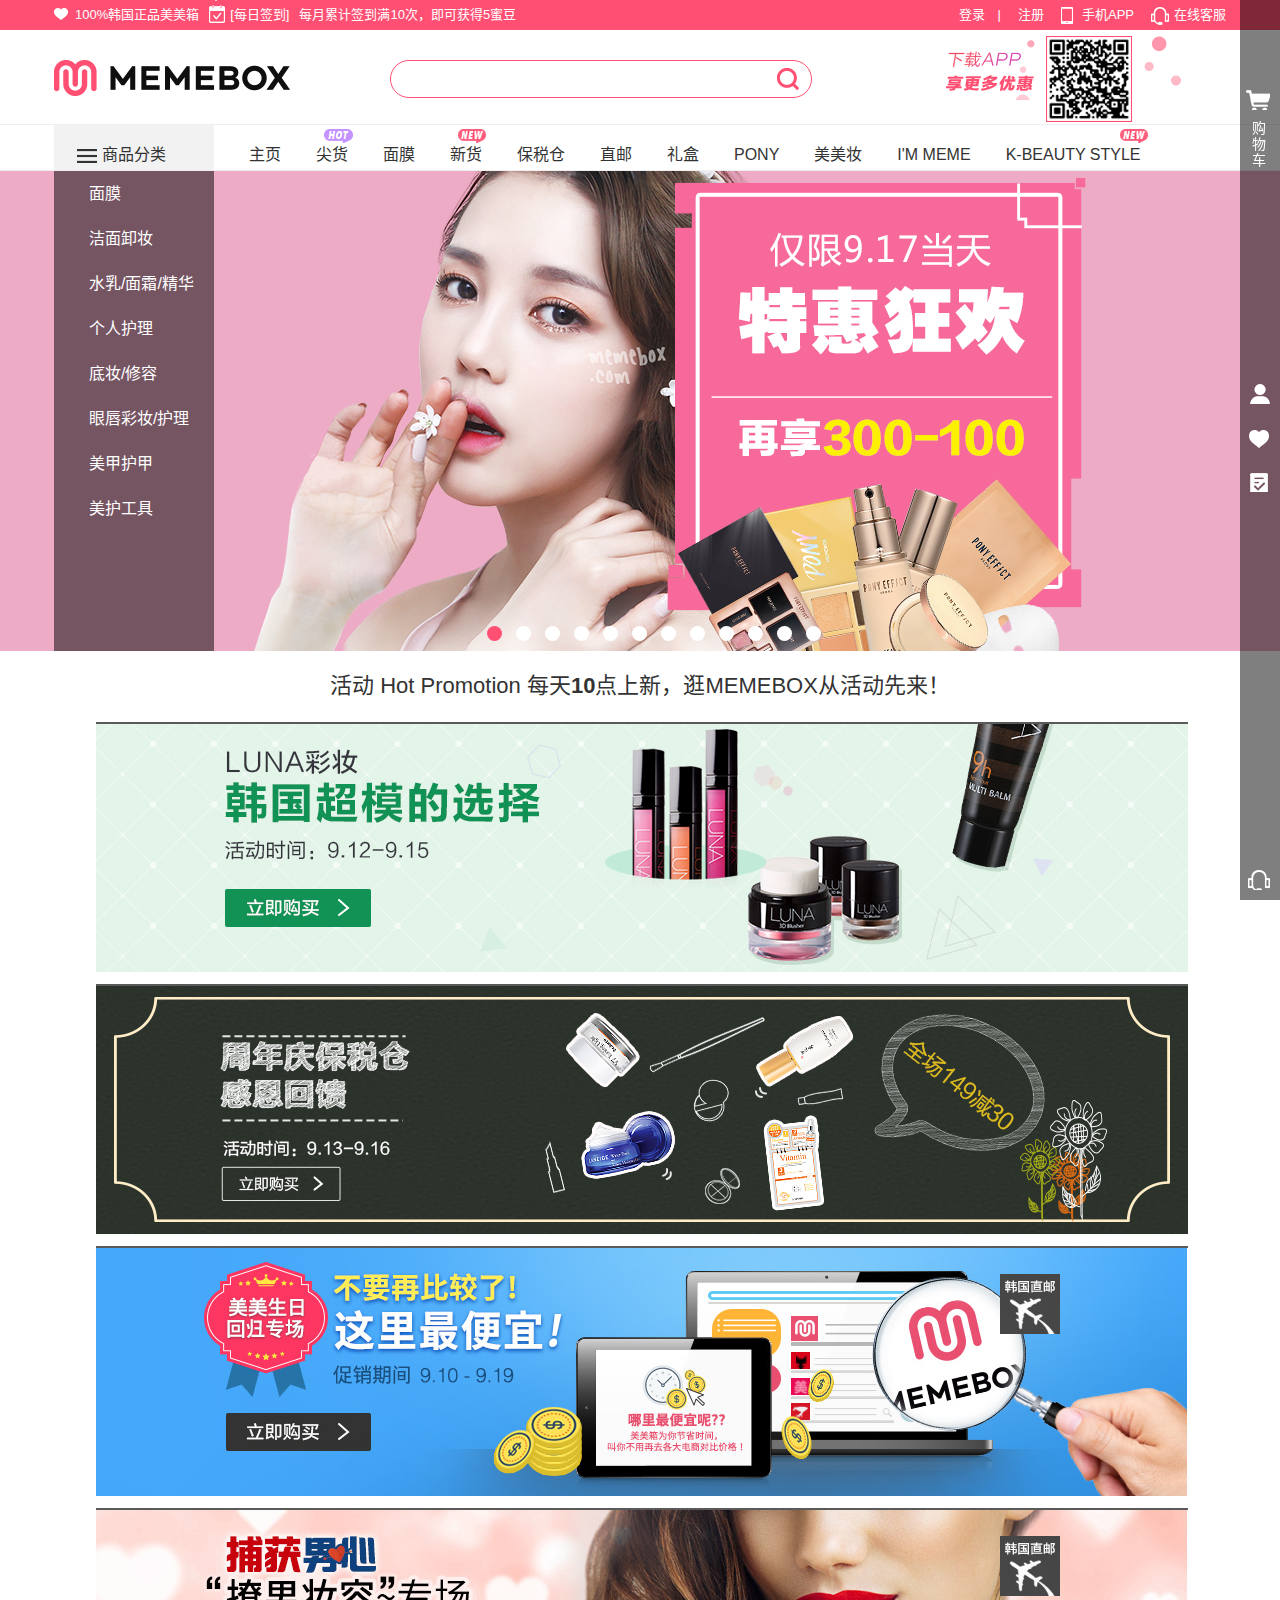
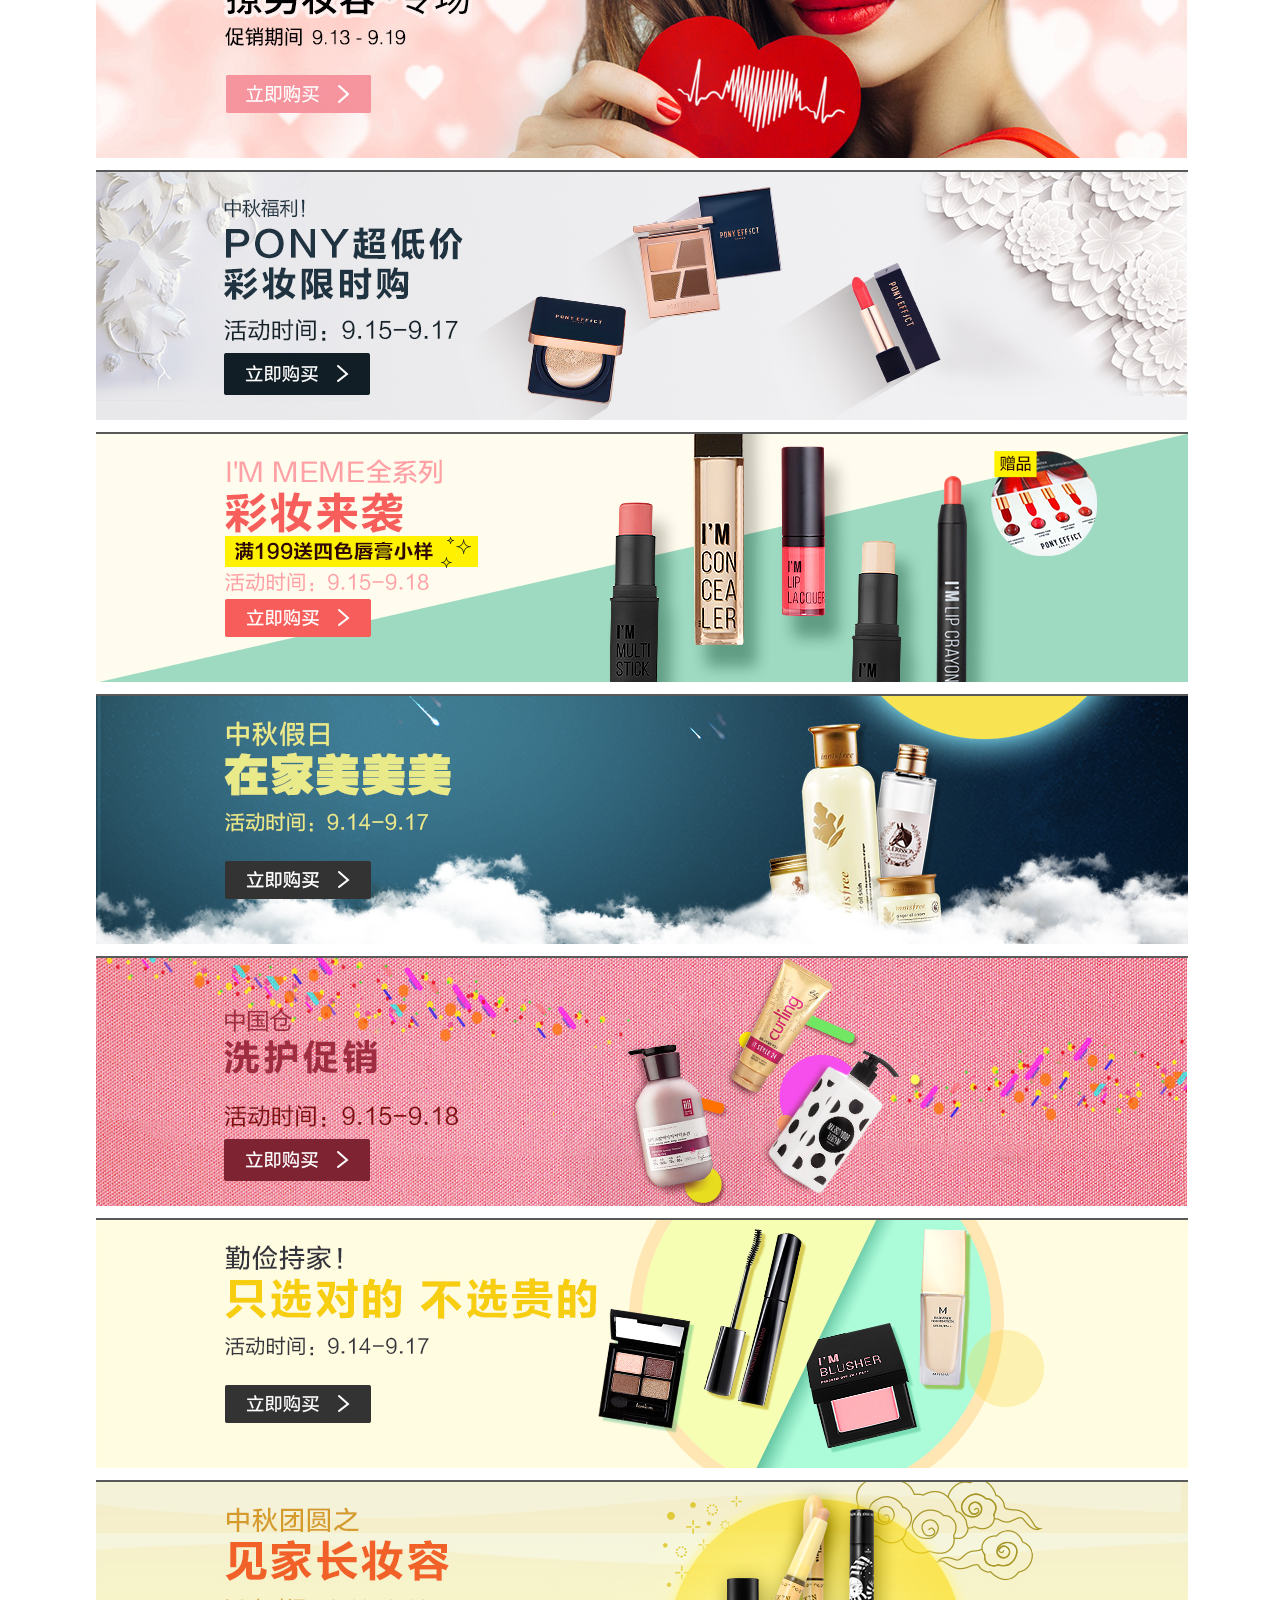
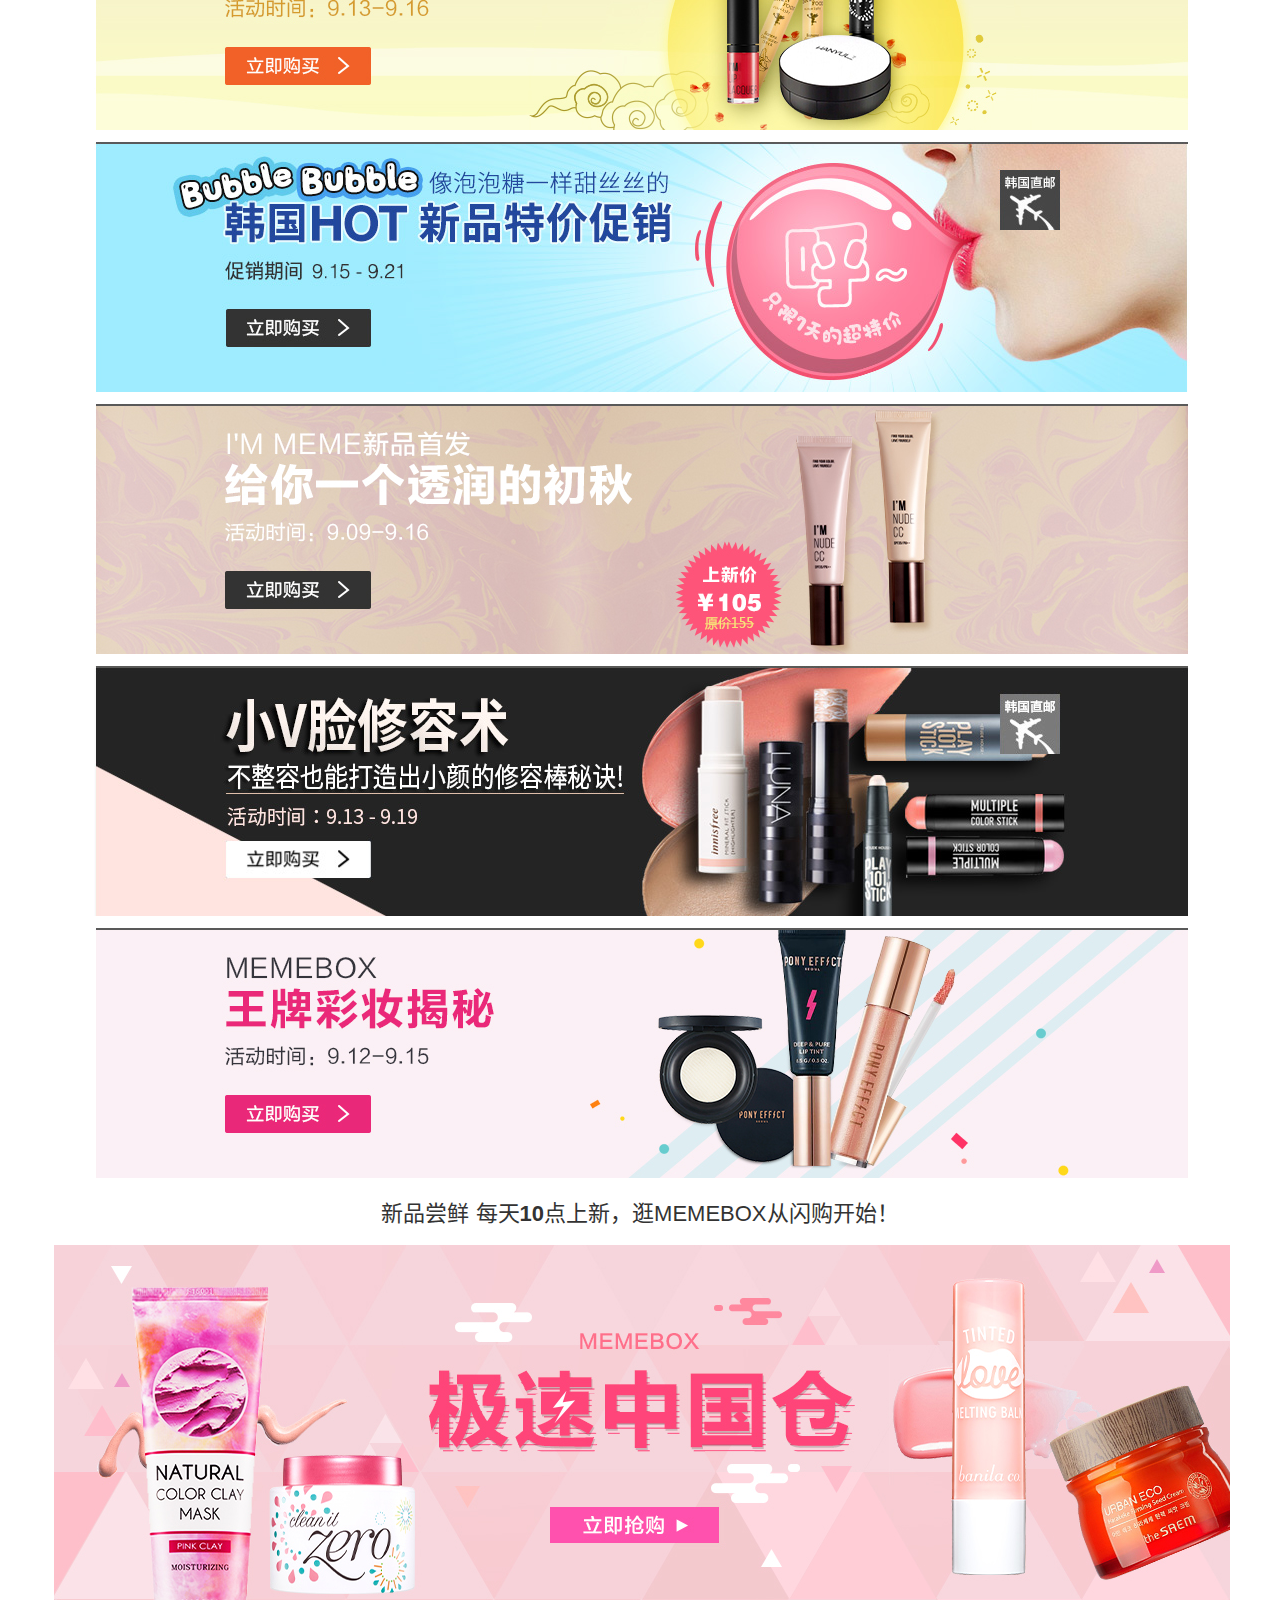
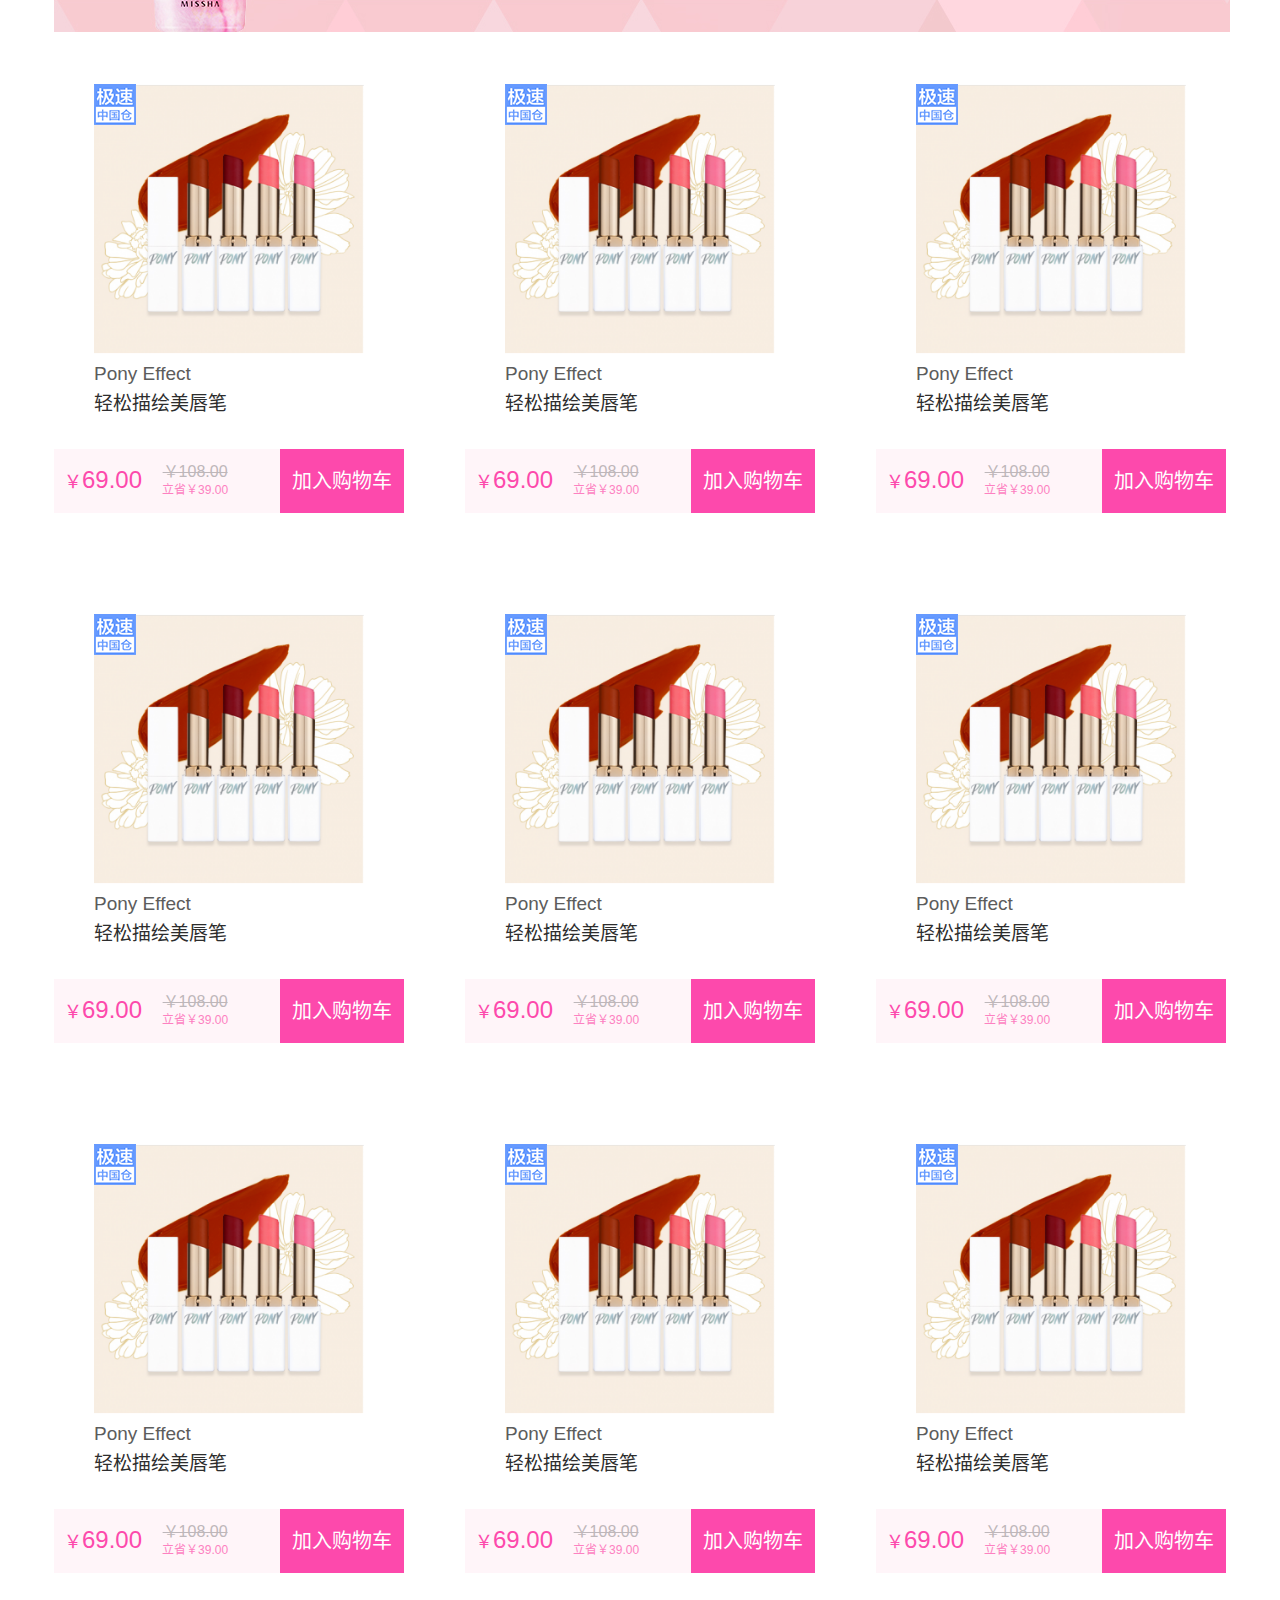
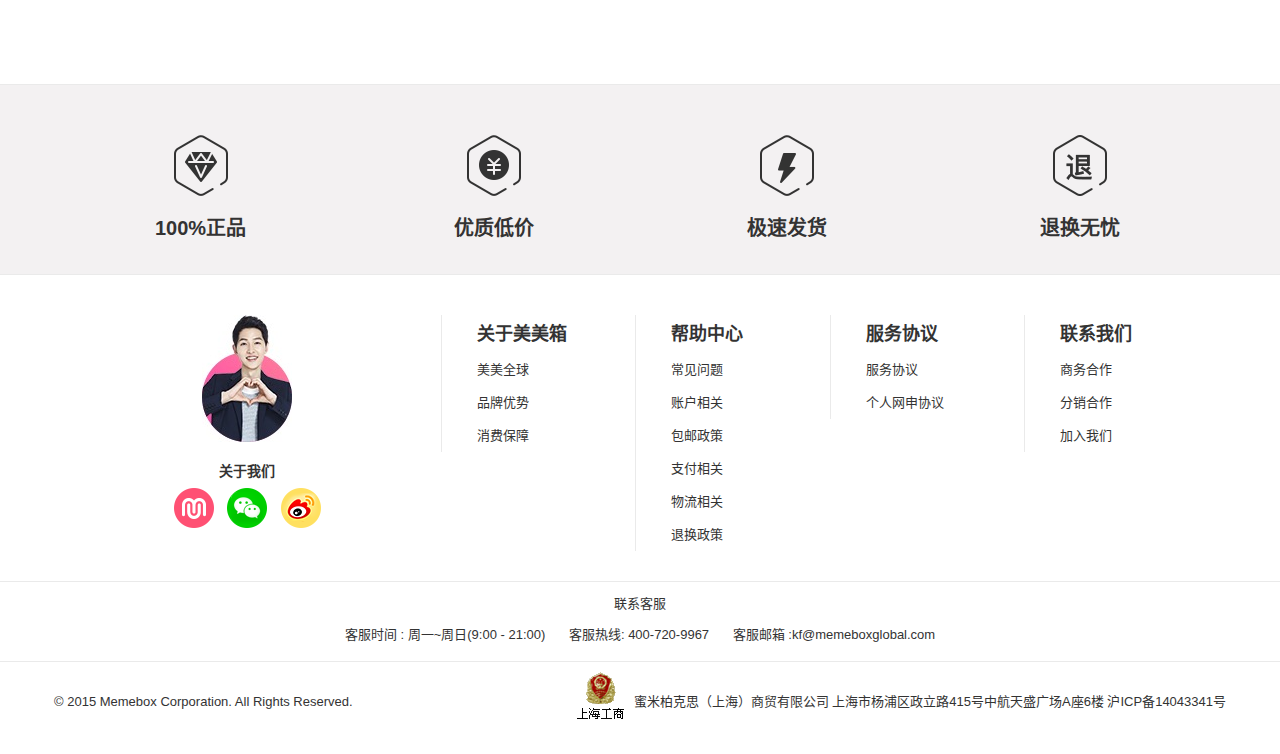
<file: src/index.html>
<!DOCTYPE html>
<html lang="zh-cn">
<head>
	<meta charset="utf-8" />
	<title>美美箱首页</title>
	<link rel="stylesheet" type="text/css" href="css/reset.css" />
	<link rel="stylesheet" type="text/css" href="css/common.css" />
	<link rel="stylesheet" type="text/css" href="css/index.css" />
	<script src="assets/jquery/jquery-1.12.0.js"></script>
	<script src="js/common.js"></script>
	<script src="js/index.js"></script>
</head>
<body>
	<div class="topbg">
		<div class="top">
			<ul class="left">
				<li><span class="ico-1"></span>100%韩国正品美美箱</li>
				<li><span class="ico-2"></span><a href="#">[每日签到]</a></li>
				<li>每月累计签到满10次，即可获得5蜜豆</li>
			</ul>
			<ul class="right">
				<li><a href="#">登录</a>　|</li>
				<li><a href="#">注册</a></li>
				<li><span class="ico-3"></span><a href="#">手机APP</a></li>
				<li><span class="ico-4"></span><a href="#">在线客服</a></li>
			</ul>
		</div>
	</div>

	<div class="serch">
		<div class="logo">
			<a href="index.html"><img src="img/logo.png" alt="美美箱首页"></a>
		</div>
		<div class="serchs">
			<input type="text" id="serch"><span class="serch-ico"></span>
		</div>
		<div class="appdown">
			<a href="">
				<span class="appdownbg"></span>
				<img src="img/qrdownloadcode.png" alt="扫一扫">
			</a>
		</div>
	</div>

	<div class="navbg">
		<div>
			<ul class="nav">
				<li class="navlist" id="product">
					<a href="#" class="sort nav-a"><span class="icon-menu"></span>商品分类</a>
					<ul class="product2">
						<li class="product-list product-list1">
							<a href="#" class="mian-color">面膜</a>
							<ul class="product-list1-ul">
								<li><a href="#">贴片式面膜</a></li>
								<li><a href="#">免洗面膜</a></li>
								<li><a href="#">水洗面膜</a></li>
								<li><a href="#">撕拉面膜</a></li>
								<li><a href="#">其他</a></li>
							</ul>
						</li>
						<li class="product-list">
							<a href="#" class="mian-color">洁面卸妆</a>
							<ul>
								<li><a href="#">洁面乳</a></li>
								<li><a href="#">面部去角质/磨砂</a></li>
								<li><a href="#">洁面膏/皂/粉</a></li>
								<li><a href="#">洁面啫喱/慕斯/泡沫</a></li>
								<li><a href="#">卸妆</a></li>
								<li><a href="#">其他</a></li>
							</ul>
						</li>
						<li class="product-list">
							<a href="#" class="mian-color">水乳/面霜/精华</a>
							<ul>
								<li><a href="#">爽肤水</a></li>
								<li><a href="#">精华</a></li>
								<li><a href="#">乳液</a></li>
								<li><a href="#">面霜</a></li>
								<li><a href="#">其他</a></li>
							</ul>
						</li>
						<li class="product-list">
							<a href="#" class="mian-color">个人护理</a>
							<ul>
								<li><a href="#">防晒</a></li>
								<li><a href="#">沐浴</a></li>
								<li><a href="#">洗护/美发</a></li>
								<li><a href="#">口腔护理</a></li>
								<li><a href="#">身体护理</a></li>
								<li><a href="#">纤体美体</a></li>
								<li><a href="#">精油护理</a></li>
								<li><a href="#">私密护理</a></li>
								<li><a href="#">其他</a></li>
							</ul>
						</li>
						<li class="product-list">
							<a href="#" class="mian-color">底妆/修容</a>
							<ul>
								<li><a href="#">隔离霜/妆前乳</a></li>
								<li><a href="#">BB/CC霜</a></li>
								<li><a href="#">粉底/遮瑕</a></li>
								<li><a href="#">粉饼/蜜饼/散粉</a></li>
								<li><a href="#">腮红/高光/修容</a></li>
								<li><a href="#">防晒</a></li>
								<li><a href="#">其他</a></li>

							</ul>
						</li>
						<li class="product-list">
							<a href="#" class="mian-color">眼唇彩妆/护理</a>
							<ul>
								<li><a href="#">眼线笔/液/膏</a></li>
								<li><a href="#">睫毛膏/增长液</a></li>
								<li><a href="#">眼影</a></li>
								<li><a href="#">唇彩/蜜/釉/染唇膏</a></li>
								<li><a href="#">口红</a></li>
								<li><a href="#">眉笔/染眉/眉粉</a></li>
								<li><a href="#">假睫毛</a></li>
								<li><a href="#">眼唇护理</a></li>
								<li><a href="#">其他</a></li>
							</ul>
						</li>
						<li class="product-list">
							<a href="#" class="mian-color">美甲护甲</a>
							<ul>
								<li><a href="#">贴片式面膜</a></li>
								<li><a href="#">免洗面膜</a></li>
								<li><a href="#">水洗面膜</a></li>
								<li><a href="#">撕拉面膜</a></li>
								<li><a href="#">其他</a></li>
							</ul>
						</li>
						<li class="product-list">
							<a href="#" class="mian-color">美护工具</a>
							<ul>
								<li><a href="#">贴片式面膜</a></li>
								<li><a href="#">免洗面膜</a></li>
								<li><a href="#">水洗面膜</a></li>
								<li><a href="#">撕拉面膜</a></li>
								<li><a href="#">其他</a></li>
							</ul>
						</li>
					</ul>
				</li>
				<li class="navlist"><a class="nav-a" href="index.html">主页</a></li>
				<li class="navlist"><a class="nav-a" href="#">尖货<span class="ico-hot"></span></a></li>
				<li class="navlist">
					<a class="nav-a" href="#">面膜</a>
					<ul class="navhide">
						<li><a href="#">Leaders/Mediheal专区</a></li>
						<li><a href="#">Innisfree面膜专区</a></li>
						<li><a href="#">补水面膜专区</a></li>
						<li><a href="#">美白面膜专区</a></li>
						<li><a href="#">祛痘修复面膜专区</a></li>
						<li><a href="#">动物面膜专区</a></li>
					</ul>
				</li>
				<li class="navlist"><a class="nav-a" href="#">新货<span class="new-protc"></span></a></li>
				<li class="navlist"><a class="nav-a" href="#">保税仓</a></li>
				<li class="navlist"><a class="nav-a" href="#">直邮</a></li>
				<li class="navlist"><a class="nav-a" href="#">礼盒</a></li>
				<li class="navlist">
					<a class="nav-a" href="#">PONY</a>
					<ul class="navhide">
						<li><a href="#">PONY EFFECT</a></li>
						<li><a href="#">假日限量系列</a></li>
						<li><a href="#">PONY新品</a></li>
						<li><a href="#">PONY x MEMEBOX</a></li>
						<li><a href="#">超值套装</a></li>
					</ul>
				</li>
				<li class="navlist"><a class="nav-a" href="#">美美妆</a></li>
				<li class="navlist">
					<a class="nav-a" href="#">I'M MEME</a>
					<ul class="navhide">
						<li><a href="#">我爱眼妆</a></li>
						<li><a href="#">我爱唇妆</a></li>
						<li><a href="#">我爱眼妆</a></li>
						<li><a href="#">我爱唇妆</a></li>
						<li><a href="#">我爱眼妆</a></li>
						<li><a href="#">我爱唇妆</a></li>
					</ul>
				</li>
				<li class="navlist"><a class="nav-a" href="#">K-BEAUTY STYLE<span class="ico-new"></span></a></li>
			</ul>
		</div>

	</div>


	<div class="banner">
		<div class="bannerbox">
			<div class="bannerimg">
				<ul class="banner-list">
					<li><a href="#####"><img src="img/banner1.jpg" alt=""></a></li>
					<li><a href="#####"><img src="img/banner2.jpg" alt=""></a></li>
					<li><a href="#####"><img src="img/banner3.jpg" alt=""></a></li>
					<li><a href="#####"><img src="img/banner4.jpg" alt=""></a></li>
					<li><a href="#####"><img src="img/banner5.jpg" alt=""></a></li>
					<li><a href="#####"><img src="img/banner6.jpg" alt=""></a></li>
					<li><a href="#####"><img src="img/banner7.jpg" alt=""></a></li>
					<li><a href="#####"><img src="img/banner8.jpg" alt=""></a></li>
					<li><a href="#####"><img src="img/banner9.jpg" alt=""></a></li>
					<li><a href="#####"><img src="img/banner10.jpg" alt=""></a></li>
					<li><a href="#####"><img src="img/banner11.jpg" alt=""></a></li>
					<li><a href="#####"><img src="img/banner12.jpg" alt=""></a></li>
				</ul>
			</div>
			<ul class="banner-btn">
				<li style="background:#ff5073;"></li>
				<li></li>
				<li></li>
				<li></li>
				<li></li>
				<li></li>
				<li></li>
				<li></li>
				<li></li>
				<li></li>
				<li></li>
				<li></li>
			</ul>
		</div>
	</div>
	<div style="clear:both"></div>
	<div class="barnd-1">
		<h3>活动 Hot Promotion 每天<strong>10</strong>点上新，逛MEMEBOX从活动先来！</h3>
		<ul>
			<li><a href="###"><img src="img/20169129290.jpg" alt=""></a></li>
			<li><a href="#"><img src="img/20169139.jpg" alt=""></a></li>
			<li><a href="#"><img src="img/20169910.jpg" alt=""></a></li>
			<li><a href="#"><img src="img/201691250.jpg" alt=""></a></li>
			<li><a href="#"><img src="img/201691410 (2).jpg" alt=""></a></li>
			<li><a href="#"><img src="img/201691410.jpg" alt=""></a></li>
			<li><a href="#"><img src="img/201691493c.jpg" alt=""></a></li>
			<li><a href="#"><img src="img/2016914213.jpg" alt=""></a></li>
			<li><a href="#"><img src="img/2016914939.jpg" alt=""></a></li>
			<li><a href="#"><img src="img/20169139320.jpg" alt=""></a></li>
			<li><a href="#"><img src="img/20169141250.jpg" alt=""></a></li>
			<li><a href="#"><img src="img/20169992331.jpg" alt=""></a></li>
			<li><a href="#"><img src="img/201691393240.jpg" alt=""></a></li>
			<li><a href="#"><img src="img/201691293001176-250.jpg" alt=""></a></li>
		</ul>
	</div>
	<div class="barnd-2">
		<h3>新品尝鲜 每天<strong>10</strong>点上新，逛MEMEBOX从闪购开始！</h3>
		<p><a href="#"><img src="img/file_14.jpg" alt=""></a></p>
	</div>

	<div class="content clearfix">
			<ul class="products-list">
				<li class="clearfix">
					<span class="goods-icon-wrap"></span>
					<a href="#" class="product-list-img">
						<img src="img/00159_111_2.jpg" alt="轻松描绘美唇笔">
						<h4>Pony Effect</h4>
						<h3>轻松描绘美唇笔</h3>
					</a>
					<div class="details-price">
						<div class="price">
							<p class="preset-price"><span>￥</span>69.00</p>
							<div class="market-price">
								<p class="old-price"><del>￥108.00</del></p>
								<p class="sav-price">立省￥39.00</p>
							</div>
						</div>
						<button type="button" title="加入购物车" class="add-btn">加入购物车</button>
					</div>
				</li>
				<li class="clearfix">
					<span class="goods-icon-wrap"></span>
					<a href="#" class="product-list-img">
						<img src="img/00159_111_2.jpg" alt="轻松描绘美唇笔">
						<h4>Pony Effect</h4>
						<h3>轻松描绘美唇笔</h3>
					</a>
					<div class="details-price">
						<div class="price">
							<p class="preset-price"><span>￥</span>69.00</p>
							<div class="market-price">
								<p class="old-price"><del>￥108.00</del></p>
								<p class="sav-price">立省￥39.00</p>
							</div>
						</div>
						<button type="button" title="加入购物车" class="add-btn">加入购物车</button>
					</div>
				</li>
				<li class="clearfix">
					<span class="goods-icon-wrap"></span>
					<a href="#" class="product-list-img">
						<img src="img/00159_111_2.jpg" alt="轻松描绘美唇笔">
						<h4>Pony Effect</h4>
						<h3>轻松描绘美唇笔</h3>
					</a>
					<div class="details-price">
						<div class="price">
							<p class="preset-price"><span>￥</span>69.00</p>
							<div class="market-price">
								<p class="old-price"><del>￥108.00</del></p>
								<p class="sav-price">立省￥39.00</p>
							</div>
						</div>
						<button type="button" title="加入购物车" class="add-btn">加入购物车</button>
					</div>
				</li>
				<li class="clearfix">
					<span class="goods-icon-wrap"></span>
					<a href="#" class="product-list-img">
						<img src="img/00159_111_2.jpg" alt="轻松描绘美唇笔">
						<h4>Pony Effect</h4>
						<h3>轻松描绘美唇笔</h3>
					</a>
					<div class="details-price">
						<div class="price">
							<p class="preset-price"><span>￥</span>69.00</p>
							<div class="market-price">
								<p class="old-price"><del>￥108.00</del></p>
								<p class="sav-price">立省￥39.00</p>
							</div>
						</div>
						<button type="button" title="加入购物车" class="add-btn">加入购物车</button>
					</div>
				</li>
				<li class="clearfix">
					<span class="goods-icon-wrap"></span>
					<a href="#" class="product-list-img">
						<img src="img/00159_111_2.jpg" alt="轻松描绘美唇笔">
						<h4>Pony Effect</h4>
						<h3>轻松描绘美唇笔</h3>
					</a>
					<div class="details-price">
						<div class="price">
							<p class="preset-price"><span>￥</span>69.00</p>
							<div class="market-price">
								<p class="old-price"><del>￥108.00</del></p>
								<p class="sav-price">立省￥39.00</p>
							</div>
						</div>
						<button type="button" title="加入购物车" class="add-btn">加入购物车</button>
					</div>
				</li>
				<li class="clearfix">
					<span class="goods-icon-wrap"></span>
					<a href="#" class="product-list-img">
						<img src="img/00159_111_2.jpg" alt="轻松描绘美唇笔">
						<h4>Pony Effect</h4>
						<h3>轻松描绘美唇笔</h3>
					</a>
					<div class="details-price">
						<div class="price">
							<p class="preset-price"><span>￥</span>69.00</p>
							<div class="market-price">
								<p class="old-price"><del>￥108.00</del></p>
								<p class="sav-price">立省￥39.00</p>
							</div>
						</div>
						<button type="button" title="加入购物车" class="add-btn">加入购物车</button>
					</div>
				</li>
				<li class="clearfix">
					<span class="goods-icon-wrap"></span>
					<a href="#" class="product-list-img">
						<img src="img/00159_111_2.jpg" alt="轻松描绘美唇笔">
						<h4>Pony Effect</h4>
						<h3>轻松描绘美唇笔</h3>
					</a>
					<div class="details-price">
						<div class="price">
							<p class="preset-price"><span>￥</span>69.00</p>
							<div class="market-price">
								<p class="old-price"><del>￥108.00</del></p>
								<p class="sav-price">立省￥39.00</p>
							</div>
						</div>
						<button type="button" title="加入购物车" class="add-btn">加入购物车</button>
					</div>
				</li>
				<li class="clearfix">
					<span class="goods-icon-wrap"></span>
					<a href="#" class="product-list-img">
						<img src="img/00159_111_2.jpg" alt="轻松描绘美唇笔">
						<h4>Pony Effect</h4>
						<h3>轻松描绘美唇笔</h3>
					</a>
					<div class="details-price">
						<div class="price">
							<p class="preset-price"><span>￥</span>69.00</p>
							<div class="market-price">
								<p class="old-price"><del>￥108.00</del></p>
								<p class="sav-price">立省￥39.00</p>
							</div>
						</div>
						<button type="button" title="加入购物车" class="add-btn">加入购物车</button>
					</div>
				</li>
				<li class="clearfix">
					<span class="goods-icon-wrap"></span>
					<a href="#" class="product-list-img">
						<img src="img/00159_111_2.jpg" alt="轻松描绘美唇笔">
						<h4>Pony Effect</h4>
						<h3>轻松描绘美唇笔</h3>
					</a>
					<div class="details-price">
						<div class="price">
							<p class="preset-price"><span>￥</span>69.00</p>
							<div class="market-price">
								<p class="old-price"><del>￥108.00</del></p>
								<p class="sav-price">立省￥39.00</p>
							</div>
						</div>
						<button type="button" title="加入购物车" class="add-btn">加入购物车</button>
					</div>
				</li>
			</ul>
	</div>
	<!-- 侧边栏 -->
	<div class="sidebar">
		<div class="sidecart">
			<a href="###" id="cart-panel">
                <span class="ico-siadecart"></span>
				<span class="cart-text">购物车</span>
            </a>
		</div>
		<div class="usercart">
			<ul class="relative">
				<li class="pophover"><a href="###"><span class="icon-usercart1"></span></a></li>
				<li class="pophover"><a href="###"><span class="icon-usercart2"></span></a></li>
				<li class="pophover"><a href="###"><span class="icon-usercart3"></span></a></li>
				<li><p class="tips person-text"><span class="arrow"></span>个人中心</p></li>
				<li><p class="tips shoucang-text"><span class="arrow"></span>我的收藏</p></li>
				<li><p class="tips dingdan-text"><span class="arrow"></span>我的订单</p></li>
			</ul>
		</div>
		
		<div class="gotop">
			<div>
				<ul class="relative">
					<li class="pophover2"><a href="###"><span class="icon-contact "></span></a></li>
					<li class="pophover2 display-none"><a href="###"><span class="icon-top"></span></a></li>
					<li><p class="tips kefu-text tips2"><span class="arrow"></span>在线客服</p></li>
					<li><p class="tips top-text tips2"><span class="arrow"></span>返回顶部</p></li>
				</ul>
			</div>
		</div>
	
		<!-- 购物车盒子 -->
		<div class="sidebar-box">
			<div class="sidebar-box-title">
				<span class="close-text">购物车</span>
				<span class="close-cart">&times</span>
			</div>
			<div class="sidebar-goods">
				<div class="sidebar-goods-text">亲！购物车很空！</div>
				<!-- <div class="goodsDiv clearfix">
					<a href="###"><img src="img/00007_213.jpg"></a>
					<h2><a href="###"><span>SULWHASOO 雪花秀<span></span>气垫粉底 + 替换装</span></a></h2>
					<p><span class="minus">-</span><strong class="gnumber">1</strong><span class="add">+</span></p>
					<p class="save-price">¥349.00</p>
					<span class="icon-del"></span>
				</div> -->
			</div>
			<div class="goto">
				<h4 class="h4-1">共计<span>0</span>件商品</h4>
				<h4 class="h4-2">总计：<span>0</span></h4>
				<p><a href="###">去购物车结算</a></p>
			</div>
		</div>
		
	</div>
	<!-- 底部 -->
	<div class="footer-container">
		<div class="footer-topbg">
			<div class="footer-top">
				<div class="foot">
					<img src="img/genuine.png" alt="100%正品">
					<h3>100%正品</h3>
				</div>
				<div class="foot">
					<img src="img/low.png" alt="100%正品">
					<h3>优质低价</h3>
				</div>
				<div class="foot">
					<img src="img/deliver.png" alt="100%正品">
					<h3>极速发货</h3>
				</div>
				<div class="foot">
					<img src="img/refund.png" alt="100%正品">
					<h3>退换无忧</h3>
				</div>
			</div>
		</div>
		<div class="footer-center clearfix">
			<div class="footer-1">
				<p class="footer-pic"><img src="img/szj.jpg" alt=""></p>
				<h3>关于我们</h3>
				<p>
					<img class="erweima" src="img/meme.png" alt="美美箱">
					<img class="erweima" src="img/wechat.png" alt="美美箱">
					<img class="erweima" src="img/sina.png" alt="美美箱">
				</p>
			</div>
			
			<div class="footer-2 servers">
				<h2>关于美美箱</h2>
				<ul>
					<li><a href="#">美美全球</a></li>
					<li><a href="#">品牌优势</a></li>
					<li><a href="#">消费保障</a></li>

				</ul>
			</div>

			<div class="footer-3 servers">
				<h2>帮助中心</h2>
				<ul>
					<li><a href="#">常见问题</a></li>
					<li><a href="#">账户相关</a></li>
					<li><a href="#">包邮政策</a></li>
					<li><a href="#">支付相关</a></li>
					<li><a href="#">物流相关</a></li>
					<li><a href="#">退换政策</a></li>
					
				</ul>
			</div>

			<div class="footer-4 servers">
				<h2>服务协议</h2>
				<ul>
					<li><a href="#">服务协议</a></li>
					<li><a href="#">个人网申协议</a></li>
				</ul>
			</div>

			<div class="footer-5 servers">
				<h2>联系我们</h2>
				<ul>
					<li><a href="#">商务合作</a></li>
					<li><a href="#">分销合作</a></li>
					<li><a href="#">加入我们</a></li>

				</ul>
			</div>
			
		</div>
		<div class="footer-bottom">
			<h3>联系客服</h3>
			<p>
				<span>客服时间 : 周一~周日(9:00 - 21:00) </span>
				<span>客服热线: 400-720-9967 </span>
				<span>客服邮箱 :kf@memeboxglobal.com</span>
			</p>
		</div>
		<div class="copyright">
			<p class="p1">© 2015 Memebox Corporation. All Rights Reserved.</p>
			<p class="p2"><span><a href="#"><img src="img/icon.gif" alt=""></a></span><span>蜜米柏克思（上海）商贸有限公司 上海市杨浦区政立路415号中航天盛广场A座6楼 沪ICP备14043341号</span></p>
		</div>
	</div>
</body>
</html>
</file>
<file: src/css/common.css>
@charset "utf-8";
/*---------万能清除浮动---------------*/
.clearfix:after {
 content: '';
 display: block;
 height: 0;
 clear: both;
}
.clearfix {
 zoom: 1;
}
/*------------------top头部----------------------*/
.topbg { width: 100%;height: 30px;background: #ff5073; }
.top { width: 1172px;height: 30px;margin: 0 auto ;color: #fff;}
.top a { color: #fff; }
.top a:hover { text-decoration: underline; }
.top li:hover{ cursor:pointer ; }
.top .left li { float: left; line-height: 30px;padding-right: 10px;}
.top .right { float: right; }
.top .right li { float: left; line-height: 30px;padding-left: 17px;}
.ico-1,.ico-2,.ico-3,.ico-4 {float: left; display: block;width: 16px;height: 20px; background: url(ico-img/newhome_icon.png) no-repeat; padding-left:5px;line-height: 30px;}
.ico-1 { background-position: 0 8px; }
.ico-2 { background-position: 0 -11px; height: 25px;}
.ico-3 { background-position: 0 -37px; width: 16px; height: 17px;margin-top: 7px;}
.ico-4 { background-position: 0 -57px; width: 18px; height: 18px;margin-top: 7px;}

/*--------logo和搜索框-------------*/
.serch { width: 1172px;height: 92px; margin: 0 auto; }
.logo { float: left; margin-top: 30px;}
.serchs { float: left; width: 420px; height: 36px;line-height: 30px;border: 1px solid #ff5073; border-radius: 20px;margin-left: 100px;margin-top: 30px;}
.serchs input {text-indent: 10px; width: 360px; height: 36px; border: none; margin-left: 12px;border-radius: 20px;}
.serch-ico {display: block; float: right; width: 22px;height: 22px;background: url(ico-img/newhome_icon.png) no-repeat; background-position: 0 -88px;position: relative;top: 7px;right: 12px;border: none;cursor: pointer;}
.appdown { float: right; height: 92px; overflow: hidden;}
.appdown img { width: 84px;height: 84px; position: relative;top: -64px;right: -100px;z-index: 100;border: 1px solid #ff5073; }
.appdownbg {display: block; width: 280px;height: 70px; background:url(ico-img/newhome_icon.png) no-repeat 0 -192px;z-index: 100;}

/*----------导航栏----------------*/
.navbg { width: 100%; height: 45px; border-bottom: 1px solid #eee;border-top: 1px solid #eee; margin-top:2px;}
.nav { width: 1172px; height: 45px;margin:0 auto; }
.navlist {position: relative; float: left; line-height: 45px;text-align: center;padding-left: 35px;font-size: 16px;}
.nav-a { padding-top: 7px; }
.navlist a { color: #333; display: inline-block;}
.navlist a:hover { color: #ff5073;}
.sort { background: #f2f2f2;display: block; width: 160px;height: 38px; position: relative;}
.icon-menu { display: block;width: 20px ;height: 14px ; background: url(ico-img/classify.png); position: absolute;top: 24px;left: 23px;}
.ico-hot,.new-protc,.ico-new {display: block;width: 30px;height: 15px; background:url(ico-img/newhome_icon.png) no-repeat; position: absolute;top: 4px; margin-left: 8px; }
.ico-hot { background-position: 0 -322px;}
.new-protc { background-position: 0 -430px; }
.ico-new { background-position: 0 -430px; right: -10px; }
.navhide {position: absolute;top: 46px; z-index: 100;background: #fff; width: 200px;padding-bottom: 10px;display: none;text-align: left;margin-left: -15px;}
.navhide a { padding-left: 15px; }

/*------------侧边栏----------*/
.sidebar{ height: 100%;width: 40px;background: rgba(0,0,0,0.5); position: fixed;top: 0;right: 0;z-index: 100; color: #fff;}
.relative{ position: relative; }
.sidecart{ margin-top: 80px; }
.sidecart span { display: block;}
.sidecart a {height: 123px; color: #fff; display: block;padding-top: 10px; transition: 0.5s;
	-moz-transition: 0.5s;	/* Firefox 4 */
	-webkit-transition: 0.5s;	/* Safari 和 Chrome */
	-o-transition: 0.5s;	/* Opera */}
.sidebar a:hover { background: #ed145b }
.ico-siadecart{width: 30px;height: 20px; background: url(ico-img/mbar-smallICon.png) no-repeat; margin-left: 6px;}
.cart-text {width: 10px;padding: 10px 0 0 12px;line-height: 16px;font-size: 14px;}
#cart-panel .cart-num { display: block;width: 20px;height: 20px;line-height: 20px; background: #ed145b;color: #fff;border-radius: 50%;text-align: center;margin: 5px 0 0 10px; opacity: 0;}

.usercart{position: absolute;top: 50%;right: 0;margin-top: -80px; text-align: center;}
.usercart ul li {margin-top: 4px; }
.usercart ul li a { display: block;width: 40px;height: 30px; padding-top: 10px;}
.icon-usercart1,.icon-usercart2,.icon-usercart3{display: block;width: 30px;height: 20px; background: url(ico-img/mbar-smallICon.png) no-repeat; margin-left: 6px;  }
.icon-usercart1{ background-position: -28px 0; }
.icon-usercart2{ background-position: -56px 0;  }
.icon-usercart3{ background-position: -82px 0;  }

.gotop { position: absolute;bottom: 0;left: 0; }
.display-none { display: none; }
.gotop .pophover2 { width: 40px;height: 30px; cursor: pointer;padding-top: 10px; 
	transition: 0.5s;
	-moz-transition: 0.5s;	/* Firefox 4 */
	-webkit-transition: 0.5s;	/* Safari 和 Chrome */
	-o-transition: 0.5s;	/* Opera */
}
.gotop .pophover2:hover { background:#ed145b ; }
.icon-contact,.icon-top{ display: block;width: 30px;height: 20px;background: url(ico-img/mbar-smallICon.png) no-repeat; margin-left: 6px; }
.icon-contact { background-position: -110px 0;}
.icon-top{height: 30px; background-position: 0 -28px;}

/*侧边购物车盒子*/
.sidebar-box {width:280px ;height: 100%; position: fixed;top: 0;right: -321px;background: #fff;z-index: 100; color: #333; overflow: auto;border-left: 5px solid rgba(100,100,100,0.1);}/* right:41px/-321px; */
.sidebar-box-title { height: 40px;line-height: 38px;border-bottom: 1px solid #ddd; }
.sidebar-goods-text {text-align: center; margin-top:20px;  }
.close-text { float: left; font-size: 16px; text-indent: 10px;}
.close-cart { float: right;font-size: 32px; color: #aaa;padding-right: 10px;cursor: pointer;}
.goto { margin-top: 20px; text-align: center;border-top:1px dashed #ddd; padding-top: 10px;display: none;}
.goto .h4-1 { float: left; padding-left: 7px;}
.goto .h4-1 span { color: #ff5073; }
.goto .h4-2 { float: right; }
.goto .h4-2 span { color: #ff5073;font-size: 19px; }
.goto p { clear: both; width: 80%;height: 42px; line-height: 42px ;padding: 20px 0 0 20px;}
.goto p a {display: block;background: #ff5073; color: #fff;border-radius: 4px; font-size: 16px;}

.sidebar-goods img { width: 88px;height: 95px;float: left; }
.goodsDiv { border-bottom: 1px solid #ddd;padding: 15px 0;}
.goodsDiv h2 { float: left;width: 180px; height: 30px;white-space: nowrap;overflow: hidden;text-overflow: ellipsis;font-size: 14px;padding-left: 7px;}
.goodsDiv h2 a { color: #333; }
.goodsDiv h2 span { display: block; }
.goodsDiv h2 a:hover { color: #ff5073;background: #fff; }
.goodsDiv p span { display: block;width: 18px;height: 18px;display: inline-block;border:1px solid #ddd; border-radius: 50%; line-height: 18px;text-align: center;font-size: 16px;color: #999;font-weight: bolder; margin: 4px 4px;}
.goodsDiv p strong { font-weight: normal;color: #999; }
.minus { margin-left: 7px; }
.minus,.add { cursor: pointer; }
.minus:hover { background: #ff5073; color: #fff; }
.add:hover { background: #ff5073; color: #fff;}
.icon-del { display: block;width: 21px;height: 23px;background: url(ico-img/mbar-smallICon.png) no-repeat -145px 0px; margin: 10px 40px 0 0;float: right;cursor: pointer;}
.goodsDiv .save-price { float: left;margin-top: 10px;cursor: pointer; padding-left: 7px;}
.icon-del:hover { background-position: -175px 0px; }



/*侧边提示框-----------------left:-92px/-150px;*/
.tips { position: absolute;left: -150px;top:1px;width: 92px;height: 38px;background: #666;line-height: 38px;color: #eee; text-align: center;display: none;opacity: 0}
.person-text {  }
.shoucang-text { top: 47px;}
.dingdan-text { top: 90px; }
.kefu-text { top: 0; }
.top-text {top:  39px; }
 .tips .arrow {
    position: absolute;
    top: 50%;
    margin-top: -10px;
    right: -7px;
    border: 7px solid #666;
    border-right:none;
    border-top-color: transparent;
    border-bottom-color: transparent;
  }




/*----------底部-------------*/
.footer-container { padding-top: 50px; }
.footer-topbg { width: 100%; height: 189px;background: #f3f1f2; border-top:1px solid #eaeaea;border-bottom:1px solid #eaeaea;}
.footer-top { width: 1172px;margin: 0 auto; text-align: center;}
.foot { float: left; width: 25%; margin-top: 50px;}
.foot h3 { line-height: 60px;font-size: 20px;font-weight: bold; }

.footer-center { width: 1172px; margin: 0 auto; margin-bottom: 30px;}
.servers { float: left; width:16.5%; margin-top: 40px; border-left: 1px solid #eaeaea; }
.servers h2 { padding-top: 10px; padding-left: 35px; margin-bottom: 10px;font-weight: bolder;font-size: 18px; }
.servers ul li { line-height: 33px; padding-left: 35px;}
.servers ul li a { color: #333; }
.servers ul li a:hover { color:rgb(255, 68, 144) }
.footer-1 { float: left; width: 33%; text-align: center; margin-top: 40px;}
.footer-1 h3 { margin: 20px 0 10px 0 ; font-size: 14px; font-weight: bolder;}
.erweima { padding: 0 5px; }

.footer-bottom { width: 100%;height: 79px;border-top: 1px solid #eaeaea;border-bottom: 1px solid #eaeaea;text-align: center; }
.footer-bottom h3 { margin-top: 15px; }
.footer-bottom span { line-height: 50px; padding: 0 10px;}
.copyright { width: 1172px;margin: 0 auto; }
.copyright .p1 { float: left;line-height: 79px; }
.copyright .p2 { float: right; line-height: 79px;}
.copyright .p2 img { margin-top: 10px; }
.copyright .p2 span { float: left; padding-left: 10px;}
</file>
<file: src/css/index.css>
@charset "utf-8";

/*首页商品分类及下拉菜单*/
#product { width: 160px;padding-left: 0px;position: relative;height: 480px;z-index: 100;}
#product .product2 { text-align: left;height: 480px; background: rgba(0,0,0,0.5);z-index: 100;margin-top: -6px;}
#product .product2 li { width: 170px;}
#product .mian-color { padding-left: 35px;color: #fff;display: block; }
#product .mian-color:hover{ color: #000;background: #fff; }

.product-list1 {  position: relative;  }
.product-list { width: 200px; }
.product-list ul {height: 480px; position: absolute;top: 46px;right: -200px;background: #fff ;display: none;}
.product-list1 ul { height: 480px;top: 0px; left: 160px;}
.product-list ul li { padding-right: 30px; }
.product-list ul li a { color: #000;padding-left: 20px;}


/*--------------首页轮播图------------------*/
.banner {width: 100%;height: 480px; position: absolute;top: 171px;z-index: 10; }
.bannerbox { width: 100%;height: 480px;overflow: hidden; z-index: 10;position: relative;}
.bannerimg {width: 1920px;height: 480px;overflow: hidden; position: absolute; left: 50%;margin-left: -960px;}
.banner-list { position:absolute; top: 0;left: 0;}
.banner-list li {width: 1920px;float: left;margin: 0 auto;}
.banner-btn { position: absolute;left: 50%;margin-left: -160px; bottom: 10px;z-index: 12; }
.banner-btn li { width: 15px;height: 15px;background: #fff;border-radius: 50%;float: left; margin: 0 7px;cursor: pointer;
	transition: 0.5s;
	-moz-transition: 0.5s;	/* Firefox 4 */
	-webkit-transition: 0.5s;	/* Safari 和 Chrome */
	-o-transition: 0.5s;	/* Opera */}
.banner-btn li:hover { background: #ff5073!important; }

/*--------推荐区---------*/
.barnd-1 { width: 1172px;margin:0 auto; margin-top: 70px;}
.barnd-1 h3,.barnd-2 h3 { font-size: 22px;font-weight: normal;text-align: center;margin-bottom: 20px; }
.barnd-1 ul li { padding: 5px 0; }

.barnd-2 { width: 1172px;margin:0 auto; margin-top:18px;}


/*---------首页商品列表----------*/
.content { width: 1172px;margin: 0 auto; margin-top: 10px;}
.products-list { width: 110%; }
.products-list li { width: 350px;position: relative; text-align: center; float: left;margin-right:61px;margin-bottom:61px;transition: 0.5s;
	-moz-transition: 0.5s;	/* Firefox 4 */
	-webkit-transition: 0.5s;	/* Safari 和 Chrome */
	-o-transition: 0.5s;	/* Opera */}
.products-list li:hover { box-shadow:0 0 15px #ccc; }
.product-list-img img { display: block; width: 270px;height: 270px; padding: 40px 40px 0 40px; }
.product-list-img h3,.product-list-img h4 { padding-left: 40px; text-align: left; color: #2d2d2d;line-height: 30px;font-size: 19px;}
.product-list-img h3 { margin-bottom: 18px; }
.product-list-img h4 { padding-top: 5px; color: #5c5c5c;}

.details-price { height: 64px;background: #fff5f9 }
.price { margin-top: 30px; }
.preset-price { float: left; padding: 0 0 0 10px; line-height: 61px;color: #fd49ac;font-size: 24px;}
.preset-price  span { font-size: 18px; }
.market-price { float: left; padding: 15px 0 0 20px;}
.old-price { color: #beb7ba ;font-size: 16px; padding-top:-4px;}
.sav-price { color: #fd81c1;font-size: 12px;padding-top:4px; }
.add-btn { float: right; height: 64px;text-align: center;border: none;background: #fd49ac;color: #fff;width: 124px;font-size: 20px; cursor: pointer;}
.goods-icon-wrap { display: block;width: 42px; height: 41px; background: url(ico-img/goods-local.png) no-repeat; position: absolute;top: 40px;left: 40px;}
</file>
